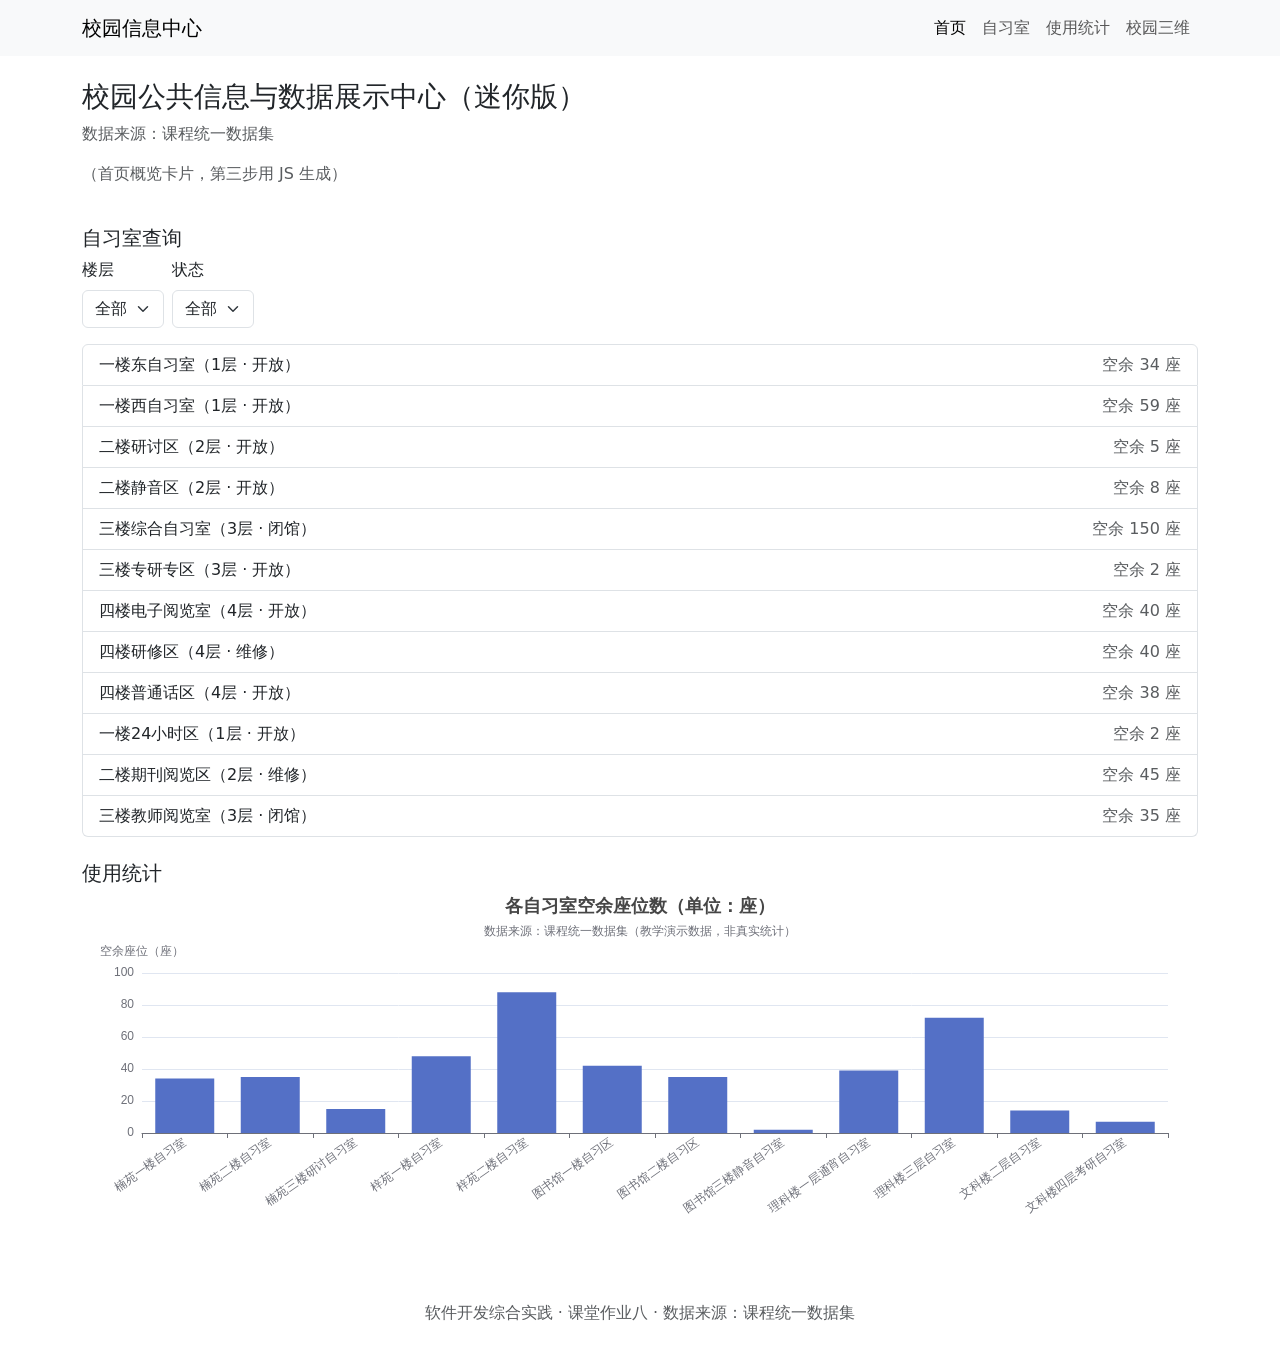
<file: index.html>
<!DOCTYPE html>
<html lang="zh-CN">
<head>
  <meta charset="UTF-8">
  <meta name="viewport" content="width=device-width, initial-scale=1.0">
  <title>校园信息中心（迷你版）</title>
  <link href="libs/bootstrap.min.css" rel="stylesheet">
  <link href="css/style.css" rel="stylesheet">
  <link rel="icon" href="data:,">
</head>
<body>
  <nav class="navbar navbar-expand-md bg-body-tertiary mb-4">
    <div class="container">
      <a class="navbar-brand" href="#home">校园信息中心</a>
      <button class="navbar-toggler" type="button"
              data-bs-toggle="collapse" data-bs-target="#navMenu">
        <span class="navbar-toggler-icon"></span>
      </button>
      <div class="collapse navbar-collapse" id="navMenu">
        <div class="navbar-nav ms-auto">
          <a class="nav-link active" href="#home">首页</a>
          <a class="nav-link" href="#rooms">自习室</a>
          <a class="nav-link" href="#stats">使用统计</a>
          <a class="nav-link" href="three-d/scene.html">校园三维</a>
        </div>
      </div>
    </div>
  </nav>

  <main class="container">
    <section id="home" class="mb-4">
      <h1 class="h3">校园公共信息与数据展示中心（迷你版）</h1>
      <p class="text-muted">数据来源：课程统一数据集</p>
      <div class="row g-3" id="summary-cards">
        <p class="text-muted">（首页概览卡片，第三步用 JS 生成）</p>
      </div>
    </section>

    <section id="rooms" class="mb-4">
      <h2 class="h5">自习室查询</h2>
      <div class="row g-2 mb-3">
        <div class="col-auto">
          <label for="floor-filter" class="form-label">楼层</label>
          <select id="floor-filter" class="form-select">
            <option value="all">全部</option>
            <option value="1">1层</option>
            <option value="2">2层</option>
            <option value="3">3层</option>
            <option value="4">4层</option>
          </select>
        </div>
      <div class="col-auto">
        <label for="status-filter" class="form-label">状态</label>
        <select id="status-filter" class="form-select">
          <option value="all">全部</option>
          <option value="开放">开放</option>
          <option value="闭馆">闭馆</option>
          <option value="维修">维修</option>
        </select>
      </div>
    </div>
    <ul id="room-list" class="list-group"></ul>
  </section>
  <section id="stats" class="mb-4">
      <h2 class="h5">使用统计</h2>
      <p id="status" class="alert alert-warning" style="display:none"></p>
      <div id="usage-chart" style="height:360px"></div>
  </section>
  </main>

  <footer class="text-center text-muted py-4">
    软件开发综合实践 · 课堂作业八 · 数据来源：课程统一数据集
  </footer>

  <script src="libs/bootstrap.bundle.min.js"></script>
  <script src="libs/echarts.min.js"></script>
  <script src="js/app.js"></script>
</body>
</html>
</file>
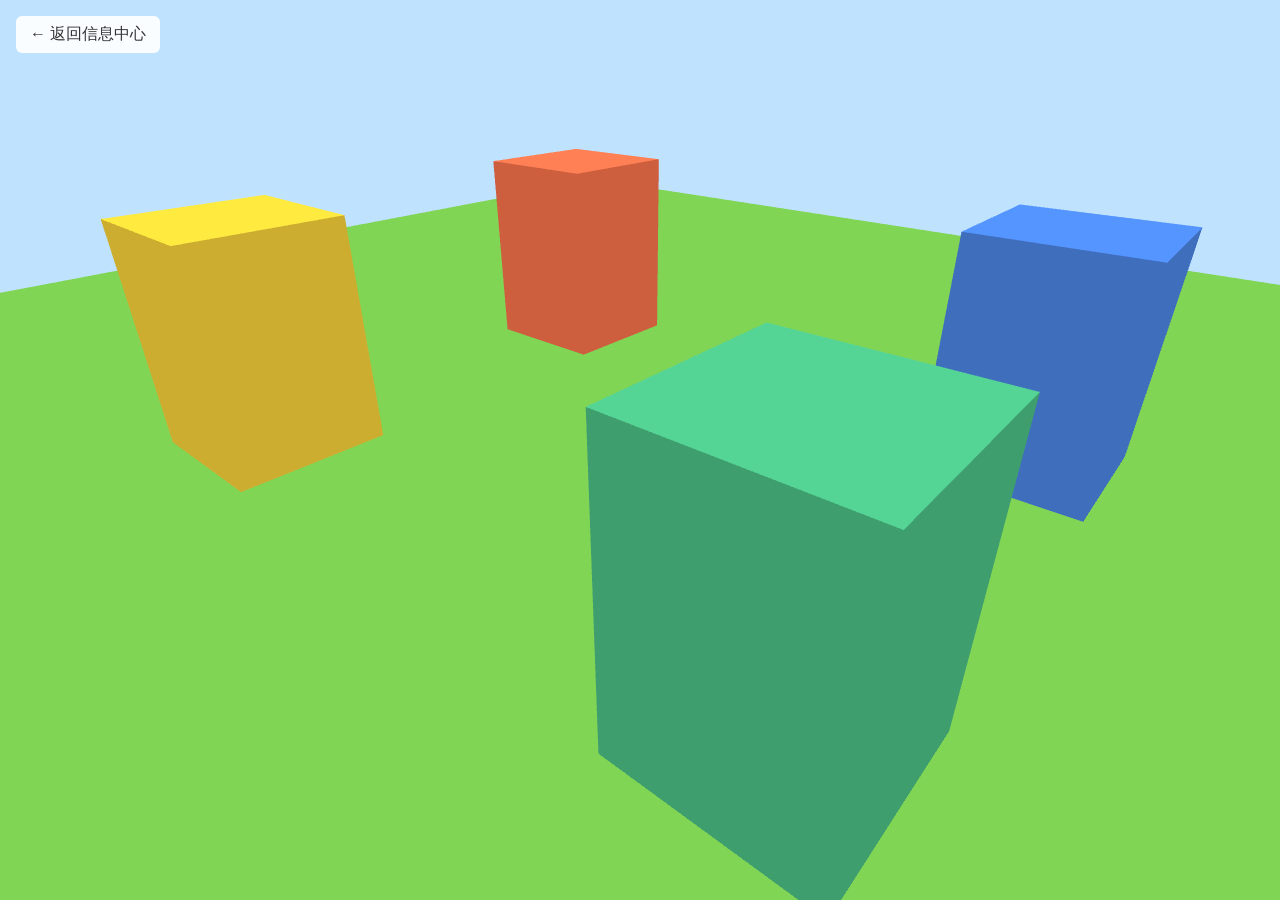
<file: three-d/scene.html>
<!DOCTYPE html>
<html lang="zh-CN">
<head>
  <meta charset="UTF-8">
  <meta name="viewport" content="width=device-width, initial-scale=1.0">
  <title>校园三维导览</title>
  <link rel="icon" href="data:,">
  <style>
    body { margin: 0; overflow: hidden; }
    #back {
      position: fixed; top: 16px; left: 16px; z-index: 10;
      background: rgba(255,255,255,.9); padding: 8px 14px;
      border-radius: 6px; text-decoration: none; color: #333;
    }
  </style>
</head>
<body>
  <a id="back" href="../index.html">← 返回信息中心</a>

  <script src="../libs/three.min.js"></script>
  <script src="../libs/OrbitControls.js"></script>
  <script>
    // 1. 三件套：场景、相机、渲染器
    const scene = new THREE.Scene();
    scene.background = new THREE.Color(0xbfe3ff);

    const camera = new THREE.PerspectiveCamera(60, window.innerWidth / window.innerHeight, 0.1, 1000);
    camera.position.set(12, 10, 14);

    const renderer = new THREE.WebGLRenderer({ antialias: true });
    renderer.setSize(window.innerWidth, window.innerHeight);
    document.body.appendChild(renderer.domElement);

    // 2. 灯光：环境光打底 + 平行光当太阳
    scene.add(new THREE.AmbientLight(0xffffff, 0.6));
    const sun = new THREE.DirectionalLight(0xffffff, 0.8);
    sun.position.set(10, 20, 10);
    scene.add(sun);

    // 3. 草坪：一块压平放倒的绿色平面
    const lawn = new THREE.Mesh(
      new THREE.PlaneGeometry(60, 60),
      new THREE.MeshLambertMaterial({ color: 0x66aa44 })
    );
    lawn.rotation.x = -Math.PI / 2;
    scene.add(lawn);

    // 4. 四栋楼：forEach 批量生成
    const spots = [
      { name: '楠苑楼', x: -8, z: -6, color: 0xdd6644 },
      { name: '梓苑楼', x: 8,  z: -6, color: 0x4477cc },
      { name: '图书馆', x: -8, z: 6,  color: 0xddbb33 },
      { name: '理科楼', x: 8,  z: 6,  color: 0x44aa77 }
    ];
    spots.forEach(s => {
      const building = new THREE.Mesh(
        new THREE.BoxGeometry(4, 6, 4),
        new THREE.MeshLambertMaterial({ color: s.color })
      );
      building.position.set(s.x, 3, s.z);
      scene.add(building);
    });

    // 5. 鼠标拖拽转视角
    const controls = new THREE.OrbitControls(camera, renderer.domElement);

    // 6. 动画循环 + 窗口变化自适应
    const animate = () => {
      requestAnimationFrame(animate);
      controls.update();
      renderer.render(scene, camera);
    };
    animate();

    window.addEventListener('resize', () => {
      camera.aspect = window.innerWidth / window.innerHeight;
      camera.updateProjectionMatrix();
      renderer.setSize(window.innerWidth, window.innerHeight);
    });
  </script>
</body>
</html>
</file>
<file: css/style.css>
/* 课堂作业八：自定义样式，后续步骤添加 */
</file>
